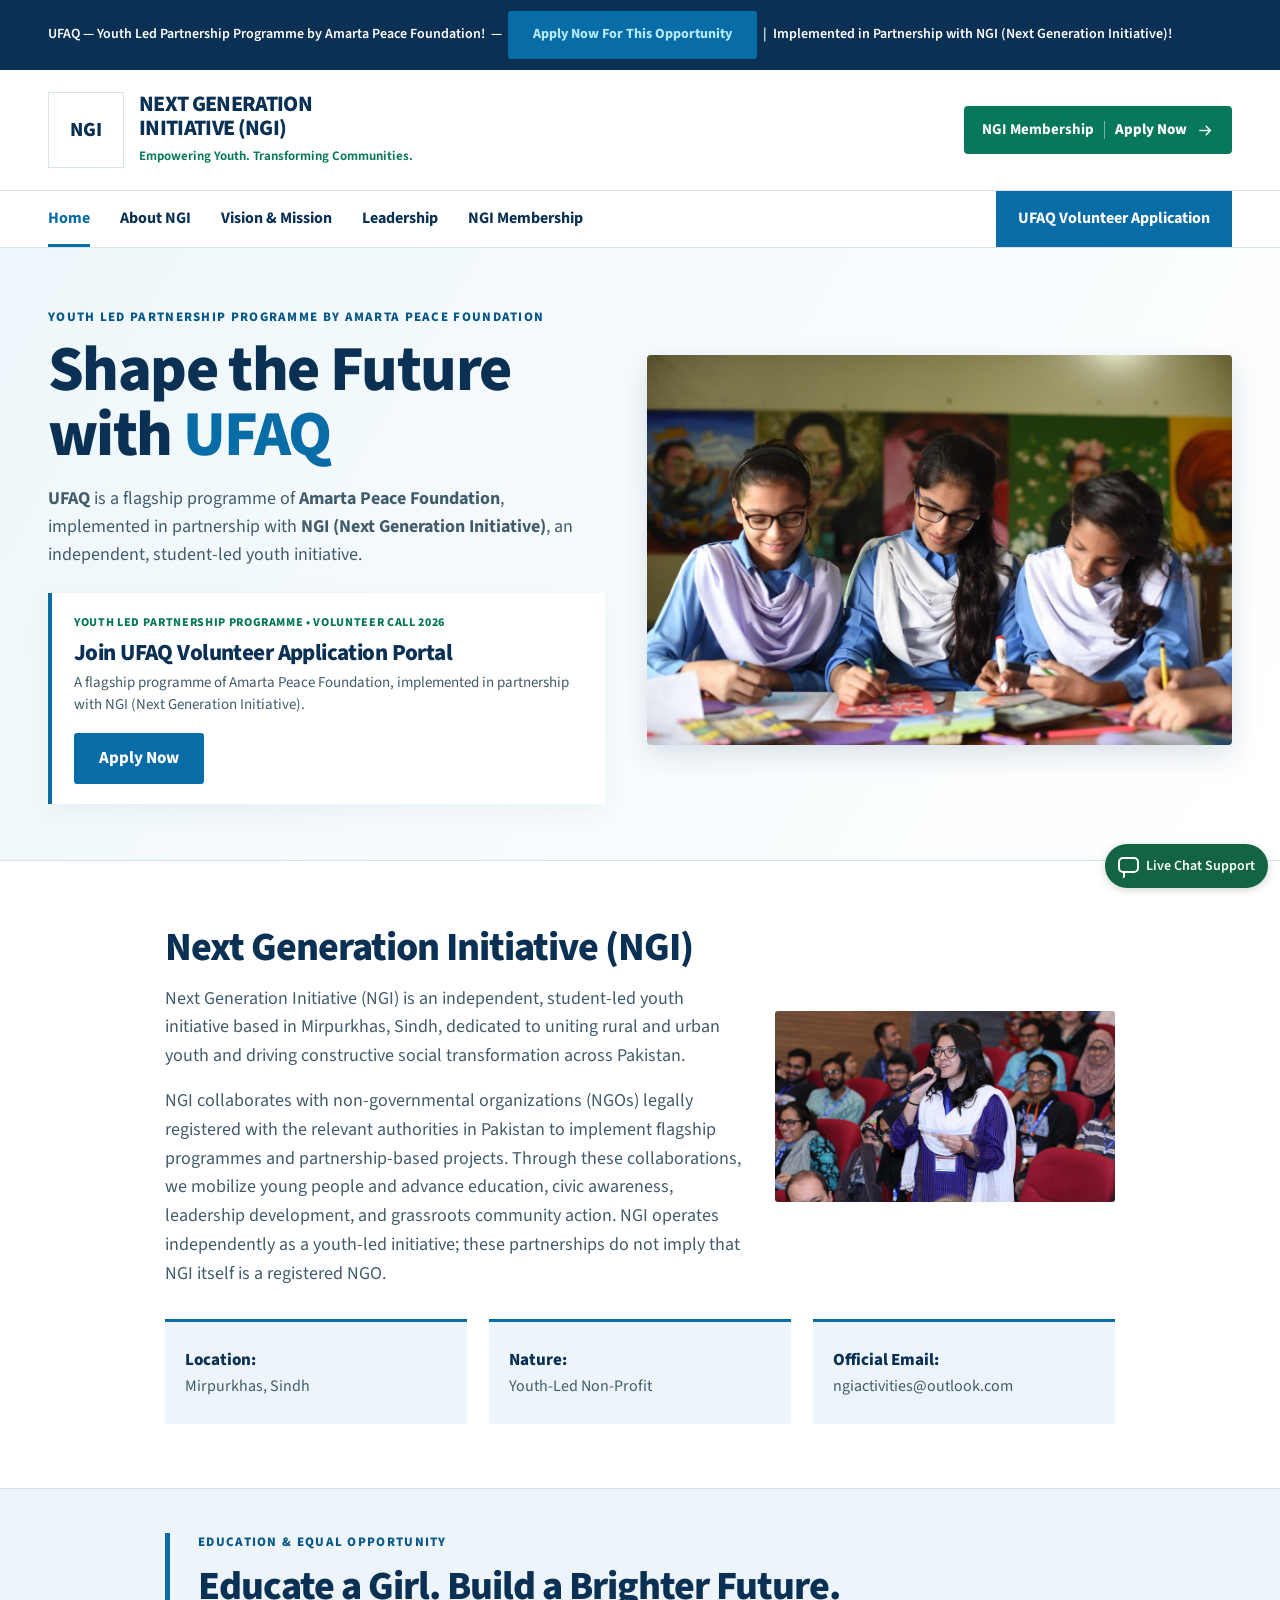
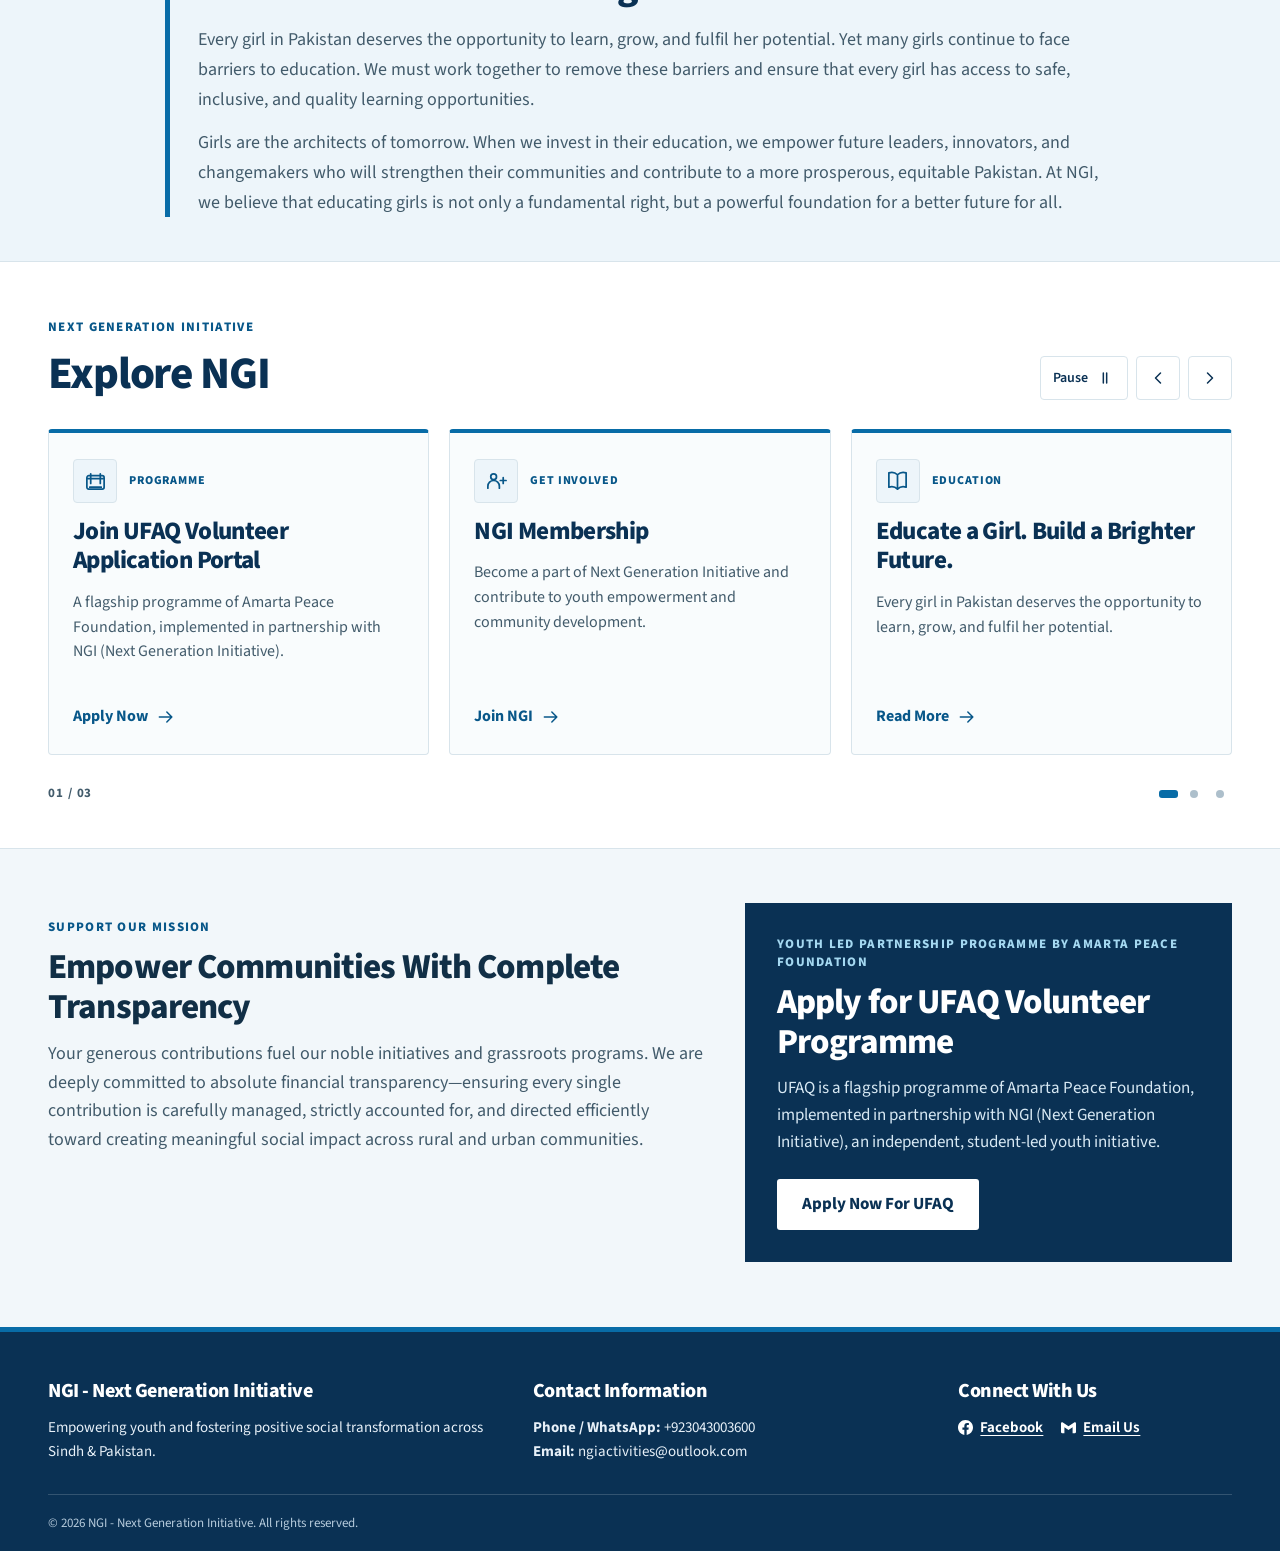
<file: index.html>
<!doctype html>
<html lang="en"><head><meta charset="UTF-8"><meta name="viewport" content="width=device-width,initial-scale=1">
<title>Home | NGI</title>
<meta name="theme-color" content="#0a3154">
<meta name="description" content="Next Generation Initiative — Empowering Youth. Transforming Communities.">
<link rel="preconnect" href="https://fonts.googleapis.com"><link rel="preconnect" href="https://fonts.gstatic.com" crossorigin>
<link href="https://fonts.googleapis.com/css2?family=Source+Sans+3:wght@400;500;600;650;700;800&display=swap" rel="stylesheet">
<link rel="stylesheet" href="./styles.css?v=ngi-whatsapp-help-5"></head>
<body class="home-page"><a class="skip-link" href="#main">Skip to content</a>
<div class="announcement">
<div class="announcement-inner">
<span> UFAQ — Youth Led Partnership Programme by Amarta Peace Foundation!</span>  —  <a href="apply-for-ufaq-project-voluntarily/" class="ufaq-apply-btn">Apply Now For This Opportunity</a>  |  Implemented in Partnership with NGI (Next Generation Initiative)!
</div>
</div>

<header class="site-header"><div class="brand-block">
<div class="w brand-container">
<div class="brand-row">
<div class="brand-logo">
<img src="https://lh3.googleusercontent.com/d/1S5-QYFSCaPwLxHTXR51VhfiXbAkokHvd" alt="NGI Logo" onerror="this.style.display='none';this.parentNode.innerHTML='NGI'">
</div>
<div class="brand-text">
<div class="brand-title">NEXT GENERATION<br>INITIATIVE (NGI)</div>
<div class="brand-tagline">Empowering Youth. Transforming Communities.</div>
</div>
</div>
<a class="ngi-membership-cta" href="./membership/#membership-title" aria-label="Apply now for NGI Membership">NGI Membership <span>Apply Now</span><svg viewBox="0 0 24 24" aria-hidden="true"><path d="M4 12h15m-6-6 6 6-6 6"/></svg></a>
</div>
</div>


<nav aria-label="Main navigation" class="main-nav"><div class="nav-inner"><button class="menu-toggle" type="button" aria-expanded="false" aria-controls="nav-links"><span aria-hidden="true">☰</span> Menu</button><div id="nav-links" class="nav-links"><a href="./" aria-current="page">Home</a><a href="./about/">About NGI</a><a href="./vision-mission/">Vision &amp; Mission</a><a href="./leadership/">Leadership</a><a href="./membership/">NGI Membership</a><a href="./apply-for-ufaq-project-voluntarily/">UFAQ Volunteer Application</a></div></div></nav>
</header>
<main id="main"><div class="ufaq-landing campaign">
<div class="w campaign-grid">
<span class="eyebrow"> Youth Led Partnership Programme by Amarta Peace Foundation </span>
<h1 class="campaign-title">Shape the Future with <span>UFAQ</span></h1>
<p class="campaign-description"><strong>UFAQ</strong> is a flagship programme of <strong>Amarta Peace Foundation</strong>, implemented in partnership with <strong>NGI (Next Generation Initiative)</strong>, an independent, student-led youth initiative.</p>

<!-- ANIMATED UFAQ ADVERTISEMENT HIGHLIGHT BOX -->
<div class="animated-ad programme-call">
<div class="programme-copy">
<div class="programme-kicker">Youth Led Partnership Programme • Volunteer Call 2026</div>
<h3>Join UFAQ Volunteer Application Portal</h3>
<p>A flagship programme of Amarta Peace Foundation, implemented in partnership with NGI (Next Generation Initiative).</p>
</div>
<div class="programme-action">
<a href="apply-for-ufaq-project-voluntarily/" id="ufaqJumpApplyBtn" class="ufaq-apply-btn">Apply Now</a>
</div>
</div>

<div class="campaign-photo">
<img src="assets/zindagitrust_cover.jpg" alt="School students working together on classroom art activities" width="1280" height="853" fetchpriority="high" decoding="async">
</div>
</div>
</div>

<div class="organisation">
<div class="w">
<div class="organisation-inner">
<div class="youth-feature"><div><h3>Next Generation Initiative (NGI)</h3>
<p>Next Generation Initiative (NGI) is an independent, student-led youth initiative based in Mirpurkhas, Sindh, dedicated to uniting rural and urban youth and driving constructive social transformation across Pakistan.</p>
<p>NGI collaborates with non-governmental organizations (NGOs) legally registered with the relevant authorities in Pakistan to implement flagship programmes and partnership-based projects. Through these collaborations, we mobilize young people and advance education, civic awareness, leadership development, and grassroots community action. NGI operates independently as a youth-led initiative; these partnerships do not imply that NGI itself is a registered NGO.</p></div><img class="youth-feature-photo youth-feature-landscape" src="assets/jyk-iba-pakistan.jpg" alt="Young woman speaking into a microphone at a youth event" width="720" height="405" loading="lazy" decoding="async"></div>
<div class="organisation-facts">
<div class="fact">
<strong>Location:</strong>
<div>Mirpurkhas, Sindh</div>
</div>
<div class="fact">
<strong>Nature:</strong>
<div>Youth-Led Non-Profit</div>
</div>
<div class="fact">
<strong>Official Email:</strong>
<div>ngiactivities@outlook.com</div>
</div>
</div>
</div>
</div>
</div>

<section class="girls-education" aria-labelledby="girls-education-title">
<div class="w girls-education-inner">
<span class="eyebrow">Education &amp; Equal Opportunity</span>
<h2 id="girls-education-title">Educate a Girl. Build a Brighter Future.</h2>
<p>Every girl in Pakistan deserves the opportunity to learn, grow, and fulfil her potential. Yet many girls continue to face barriers to education. We must work together to remove these barriers and ensure that every girl has access to safe, inclusive, and quality learning opportunities.</p>
<p>Girls are the architects of tomorrow. When we invest in their education, we empower future leaders, innovators, and changemakers who will strengthen their communities and contribute to a more prosperous, equitable Pakistan. At NGI, we believe that educating girls is not only a fundamental right, but a powerful foundation for a better future for all.</p>
</div>
</section>

<section class="ngi-explore" id="ngi-explore" aria-labelledby="ngi-explore-heading" aria-roledescription="carousel">
  <div class="w">
    <div class="ngi-explore-header">
      <div><span class="eyebrow">Next Generation Initiative</span><h2 id="ngi-explore-heading">Explore NGI</h2></div>
      <div class="ngi-explore-controls" hidden>
        <button type="button" class="ngi-scroll-toggle" aria-label="Pause automatic scrolling">Pause <svg aria-hidden="true" viewBox="0 0 24 24"><path d="M10 6v12M14 6v12"/></svg></button>
        <button type="button" class="ngi-scroll-prev" aria-label="Previous card"><svg aria-hidden="true" viewBox="0 0 24 24"><path d="m15 6-6 6 6 6"/></svg></button>
        <button type="button" class="ngi-scroll-next" aria-label="Next card"><svg aria-hidden="true" viewBox="0 0 24 24"><path d="m9 6 6 6-6 6"/></svg></button>
      </div>
    </div>
    <div class="ngi-explore-track" role="group" aria-label="NGI programmes and information" tabindex="0">
      <article class="ngi-explore-card">
        <div class="ngi-explore-card-top"><span class="ngi-card-icon" aria-hidden="true"><svg viewBox="0 0 24 24"><path d="M4 10h16M7 5v10m10-10v10M6 19h12"/><rect x="3" y="7" width="18" height="14" rx="2"/></svg></span><span class="ngi-card-label">Programme</span></div>
        <h3>Join UFAQ Volunteer Application Portal</h3><p>A flagship programme of Amarta Peace Foundation, implemented in partnership with NGI (Next Generation Initiative).</p>
        <a class="ngi-card-link" href="apply-for-ufaq-project-voluntarily/">Apply Now <svg aria-hidden="true" viewBox="0 0 24 24"><path d="M4 12h15m-6-6 6 6-6 6"/></svg></a>
      </article>
      <article class="ngi-explore-card">
        <div class="ngi-explore-card-top"><span class="ngi-card-icon" aria-hidden="true"><svg viewBox="0 0 24 24"><circle cx="9" cy="8" r="3"/><path d="M3 20v-2a6 6 0 0 1 12 0v2M19 9v6m-3-3h6"/></svg></span><span class="ngi-card-label">Get involved</span></div>
        <h3>NGI Membership</h3><p>Become a part of Next Generation Initiative and contribute to youth empowerment and community development.</p>
        <a class="ngi-card-link" href="membership/">Join NGI <svg aria-hidden="true" viewBox="0 0 24 24"><path d="M4 12h15m-6-6 6 6-6 6"/></svg></a>
      </article>
      <article class="ngi-explore-card">
        <div class="ngi-explore-card-top"><span class="ngi-card-icon" aria-hidden="true"><svg viewBox="0 0 24 24"><path d="M12 6c-3-3-6-3-9-2v15c3-1 6-1 9 2 3-3 6-3 9-2V4c-3-1-6-1-9 2Zm0 0v15"/></svg></span><span class="ngi-card-label">Education</span></div>
        <h3>Educate a Girl. Build a Brighter Future.</h3><p>Every girl in Pakistan deserves the opportunity to learn, grow, and fulfil her potential.</p>
        <a class="ngi-card-link" href="#girls-education-title">Read More <svg aria-hidden="true" viewBox="0 0 24 24"><path d="M4 12h15m-6-6 6 6-6 6"/></svg></a>
      </article>
      <article class="ngi-explore-card">
        <div class="ngi-explore-card-top"><span class="ngi-card-icon" aria-hidden="true"><svg viewBox="0 0 24 24"><circle cx="12" cy="12" r="9"/><circle cx="12" cy="12" r="5"/><circle cx="12" cy="12" r="1"/></svg></span><span class="ngi-card-label">Guiding Principles</span></div>
        <h3>Our Mission</h3><p>To empower youth through education, awareness, leadership development, critical thinking, community engagement, and collaborative action.</p>
        <a class="ngi-card-link" href="vision-mission/">Vision &amp; Mission <svg aria-hidden="true" viewBox="0 0 24 24"><path d="M4 12h15m-6-6 6 6-6 6"/></svg></a>
      </article>
      <article class="ngi-explore-card">
        <div class="ngi-explore-card-top"><span class="ngi-card-icon" aria-hidden="true"><svg viewBox="0 0 24 24"><path d="m3 10 5-5 4 3 4-3 5 5-7 7a3 3 0 0 1-4 0l-7-7Zm6 0 3 3 3-3"/></svg></span><span class="ngi-card-label">About NGI</span></div>
        <h3>How We Work</h3><p>NGI works in collaboration with non-governmental organizations (NGOs) legally registered with the relevant authorities in Pakistan to implement flagship programmes and partnership-based projects.</p>
        <a class="ngi-card-link" href="about/">About NGI <svg aria-hidden="true" viewBox="0 0 24 24"><path d="M4 12h15m-6-6 6 6-6 6"/></svg></a>
      </article>
    </div>
    <div class="ngi-explore-footer" hidden><span class="ngi-scroll-count" aria-hidden="true">01 / 03</span><div class="ngi-scroll-indicators" role="group" aria-label="Choose card position"></div></div>
  </div>
</section>

<div class="support-section">
<div class="support-grid">

<!-- SUPPORT OUR CAUSE & TRANSPARENCY SECTION -->
<div class="support-copy">
<div class="support-inner">
<span class="eyebrow"> Support Our Mission</span>
<h3>Empower Communities With Complete Transparency</h3>
<p>Your generous contributions fuel our noble initiatives and grassroots programs. We are deeply committed to absolute financial transparency—ensuring every single contribution is carefully managed, strictly accounted for, and directed efficiently toward creating meaningful social impact across rural and urban communities.</p>
</div>
</div>

<!-- APPLY NOW FOR UFAQ PROJECT SECTION -->
<div id="formCard" class="apply-panel">
<span class="eyebrow"> Youth Led Partnership Programme by Amarta Peace Foundation</span>
<h3>Apply for UFAQ Volunteer Programme</h3>
<p>UFAQ is a flagship programme of Amarta Peace Foundation, implemented in partnership with NGI (Next Generation Initiative), an independent, student-led youth initiative.</p>
<a href="apply-for-ufaq-project-voluntarily/" class="ufaq-apply-btn">Apply Now For UFAQ</a>
</div>

</div>
</div>

</main>
<div class="site-footer">
<div class="footer-inner">
<div class="footer-grid">
<div>
<h3>NGI - Next Generation Initiative</h3>
<p>Empowering youth and fostering positive social transformation across Sindh &amp; Pakistan.</p>
</div>
<div>
<h4>Contact Information</h4>
<p><strong>Phone / WhatsApp:</strong> +923043003600</p>
<p><strong>Email:</strong> ngiactivities@outlook.com</p>
</div>
<div>
<h4>Connect With Us</h4>
<div>
<a href="https://facebook.com" target="_blank" rel="noopener noreferrer" class="footer-link">
<svg style="width:15px;height:15px;fill:currentColor" viewbox="0 0 24 24"><path d="M24 12.073c0-6.627-5.373-12-12-12s-12 5.373-12 12c0 5.99 4.388 10.954 10.125 11.854v-8.385H7.078v-3.47h3.047V9.43c0-3.007 1.792-4.669 4.533-4.669 1.312 0 2.686.235 2.686.235v2.953H15.83c-1.491 0-1.956.925-1.956 1.874v2.25h3.328l-.532 3.47h-2.796v8.385C19.612 23.027 24 18.062 24 12.073z"></path></svg>
Facebook
</a>
<a href="mailto:ngiactivities@outlook.com" class="footer-link">
<svg style="width:15px;height:15px;fill:currentColor" viewbox="0 0 24 24"><path d="M24 5.457v13.909c0 .904-.732 1.636-1.636 1.636h-3.819V11.73l-6.545 4.364-6.545-4.364v9.273H1.636C.732 21.002 0 20.27 0 19.366V5.457c0-1.011.821-1.832 1.832-1.832h.545L12 9.818l9.623-6.193h.545c1.011 0 1.832.821 1.832 1.832z"></path></svg>
Email Us
</a>
</div>
</div>
</div>
<div class="copyright">
© 2026 NGI - Next Generation Initiative. All rights reserved.
</div>
</div>
</div>

<script>
(function(){const b=document.querySelector('.menu-toggle');const n=document.getElementById('nav-links');b.addEventListener('click',()=>{const open=b.getAttribute('aria-expanded')==='true';b.setAttribute('aria-expanded',String(!open));n.classList.toggle('open',!open)});n.addEventListener('click',e=>{if(e.target.closest('a')){b.setAttribute('aria-expanded','false');n.classList.remove('open')}})})();
</script>
<script src="./updates-carousel.js" defer></script><a class="ngi-whatsapp-help" href="https://wa.me/923043003600" target="_blank" rel="noopener noreferrer" aria-label="Live Chat Support on WhatsApp" title="Live Chat Support">
  <span aria-hidden="true"></span>
  Live Chat Support
</a>
</body></html>
</file>
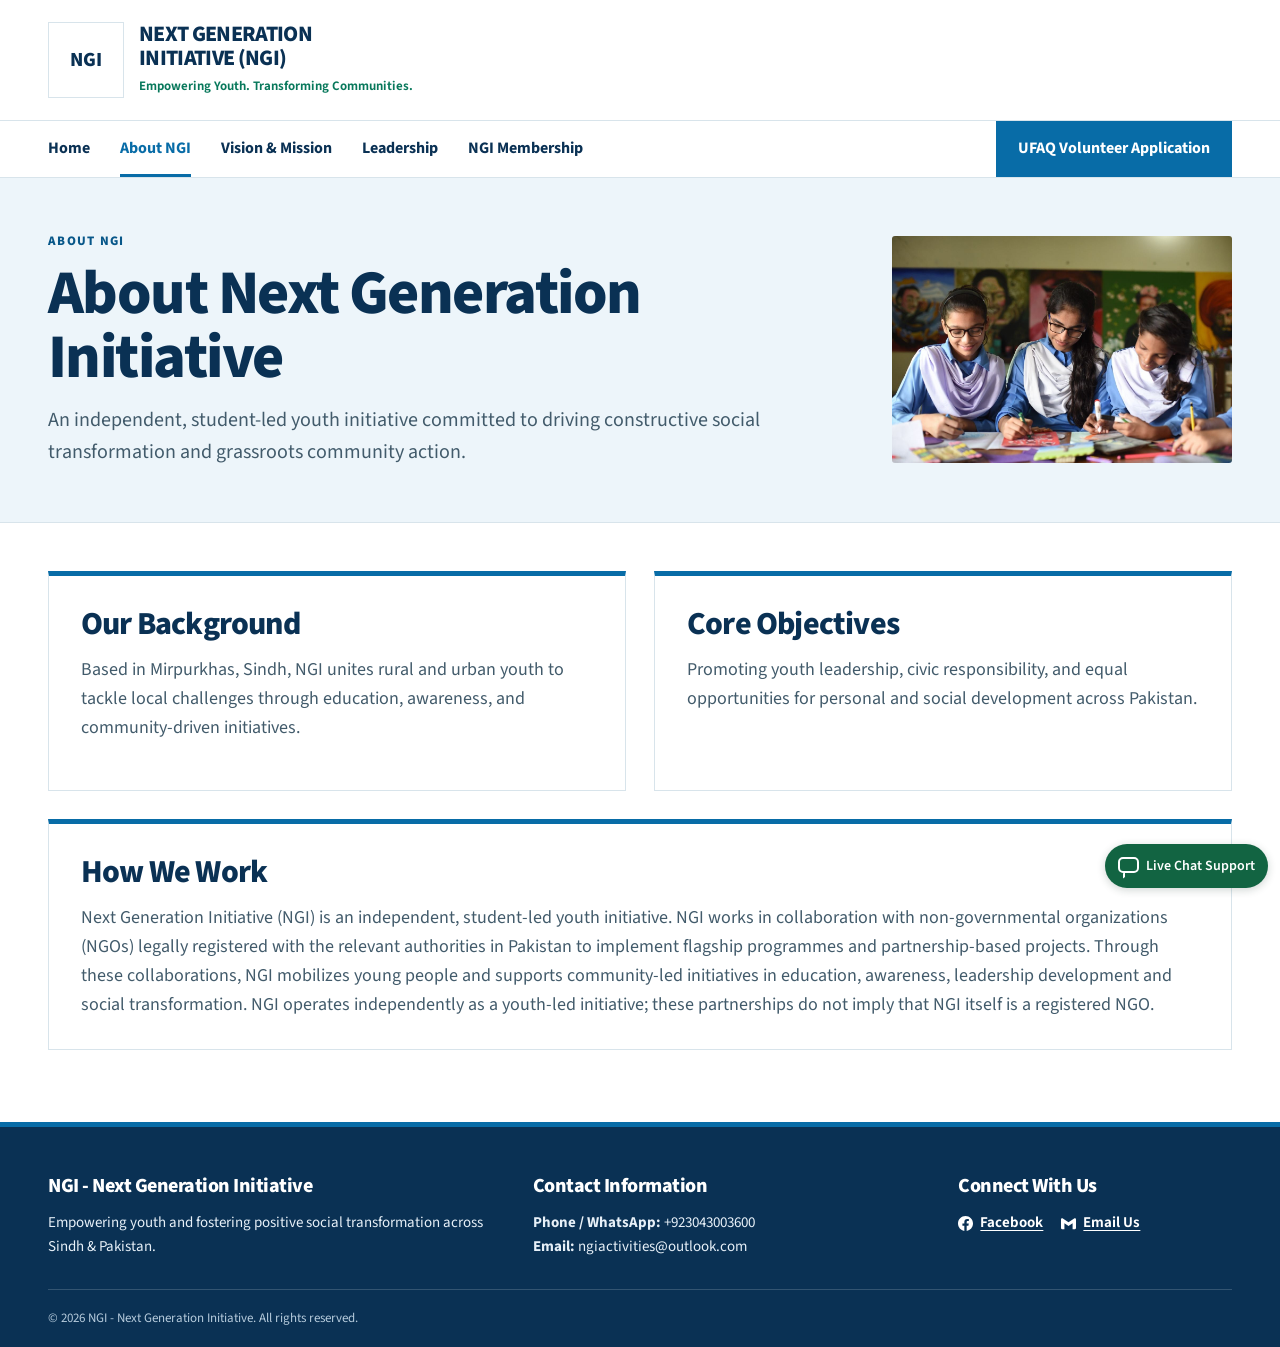
<file: about/index.html>
<!doctype html>
<html lang="en"><head><meta charset="UTF-8"><meta name="viewport" content="width=device-width,initial-scale=1">
<title>About NGI | NGI</title>
<meta name="theme-color" content="#0a3154">
<meta name="description" content="Next Generation Initiative — Empowering Youth. Transforming Communities.">
<link rel="preconnect" href="https://fonts.googleapis.com"><link rel="preconnect" href="https://fonts.gstatic.com" crossorigin>
<link href="https://fonts.googleapis.com/css2?family=Source+Sans+3:wght@400;500;600;650;700;800&display=swap" rel="stylesheet">
<link rel="stylesheet" href="../styles.css?v=ngi-whatsapp-help-5"></head>
<body class=""><a class="skip-link" href="#main">Skip to content</a>

<header class="site-header"><div class="brand-block">
<div class="w brand-container">
<div class="brand-row">
<div class="brand-logo">
<img src="https://lh3.googleusercontent.com/d/1S5-QYFSCaPwLxHTXR51VhfiXbAkokHvd" alt="NGI Logo" onerror="this.style.display='none';this.parentNode.innerHTML='NGI'">
</div>
<div class="brand-text">
<div class="brand-title">NEXT GENERATION<br>INITIATIVE (NGI)</div>
<div class="brand-tagline">Empowering Youth. Transforming Communities.</div>
</div>
</div>
</div>
</div>


<nav aria-label="Main navigation" class="main-nav"><div class="nav-inner"><button class="menu-toggle" type="button" aria-expanded="false" aria-controls="nav-links"><span aria-hidden="true">☰</span> Menu</button><div id="nav-links" class="nav-links"><a href="../">Home</a><a href="../about/" aria-current="page">About NGI</a><a href="../vision-mission/">Vision &amp; Mission</a><a href="../leadership/">Leadership</a><a href="../membership/">NGI Membership</a><a href="../apply-for-ufaq-project-voluntarily/">UFAQ Volunteer Application</a></div></div></nav>
</header>
<main id="main"><div class="page-hero"><div class="page-wrap youth-feature"><div><span class="eyebrow">About NGI</span><h1>About Next Generation Initiative</h1><p>An independent, student-led youth initiative committed to driving constructive social transformation and grassroots community action.</p></div><img class="youth-feature-photo" src="../assets/zindagitrust_cover.jpg" alt="School students working together on classroom art activities" width="1280" height="853" style="height:auto;max-height:none;aspect-ratio:1280/853;object-fit:contain;object-position:center" fetchpriority="high" decoding="async"></div></div><div class="page-wrap content-section"><div class="info-grid"><article class="info-card"><h2>Our Background</h2><p>Based in Mirpurkhas, Sindh, NGI unites rural and urban youth to tackle local challenges through education, awareness, and community-driven initiatives.</p></article><article class="info-card"><h2>Core Objectives</h2><p>Promoting youth leadership, civic responsibility, and equal opportunities for personal and social development across Pakistan.</p></article><article class="info-card" style="grid-column:1/-1"><h2>How We Work</h2><p>Next Generation Initiative (NGI) is an independent, student-led youth initiative. NGI works in collaboration with non-governmental organizations (NGOs) legally registered with the relevant authorities in Pakistan to implement flagship programmes and partnership-based projects. Through these collaborations, NGI mobilizes young people and supports community-led initiatives in education, awareness, leadership development and social transformation. NGI operates independently as a youth-led initiative; these partnerships do not imply that NGI itself is a registered NGO.</p></article></div></div></main>
<div class="site-footer">
<div class="footer-inner">
<div class="footer-grid">
<div>
<h3>NGI - Next Generation Initiative</h3>
<p>Empowering youth and fostering positive social transformation across Sindh &amp; Pakistan.</p>
</div>
<div>
<h4>Contact Information</h4>
<p><strong>Phone / WhatsApp:</strong> +923043003600</p>
<p><strong>Email:</strong> ngiactivities@outlook.com</p>
</div>
<div>
<h4>Connect With Us</h4>
<div>
<a href="https://facebook.com" target="_blank" rel="noopener noreferrer" class="footer-link">
<svg style="width:15px;height:15px;fill:currentColor" viewbox="0 0 24 24"><path d="M24 12.073c0-6.627-5.373-12-12-12s-12 5.373-12 12c0 5.99 4.388 10.954 10.125 11.854v-8.385H7.078v-3.47h3.047V9.43c0-3.007 1.792-4.669 4.533-4.669 1.312 0 2.686.235 2.686.235v2.953H15.83c-1.491 0-1.956.925-1.956 1.874v2.25h3.328l-.532 3.47h-2.796v8.385C19.612 23.027 24 18.062 24 12.073z"></path></svg>
Facebook
</a>
<a href="mailto:ngiactivities@outlook.com" class="footer-link">
<svg style="width:15px;height:15px;fill:currentColor" viewbox="0 0 24 24"><path d="M24 5.457v13.909c0 .904-.732 1.636-1.636 1.636h-3.819V11.73l-6.545 4.364-6.545-4.364v9.273H1.636C.732 21.002 0 20.27 0 19.366V5.457c0-1.011.821-1.832 1.832-1.832h.545L12 9.818l9.623-6.193h.545c1.011 0 1.832.821 1.832 1.832z"></path></svg>
Email Us
</a>
</div>
</div>
</div>
<div class="copyright">
© 2026 NGI - Next Generation Initiative. All rights reserved.
</div>
</div>
</div>

<script>
(function(){const b=document.querySelector('.menu-toggle');const n=document.getElementById('nav-links');b.addEventListener('click',()=>{const open=b.getAttribute('aria-expanded')==='true';b.setAttribute('aria-expanded',String(!open));n.classList.toggle('open',!open)});n.addEventListener('click',e=>{if(e.target.closest('a')){b.setAttribute('aria-expanded','false');n.classList.remove('open')}})})();
</script><a class="ngi-whatsapp-help" href="https://wa.me/923043003600" target="_blank" rel="noopener noreferrer" aria-label="Live Chat Support on WhatsApp" title="Live Chat Support">
  <span aria-hidden="true"></span>
  Live Chat Support
</a>
</body></html>
</file>
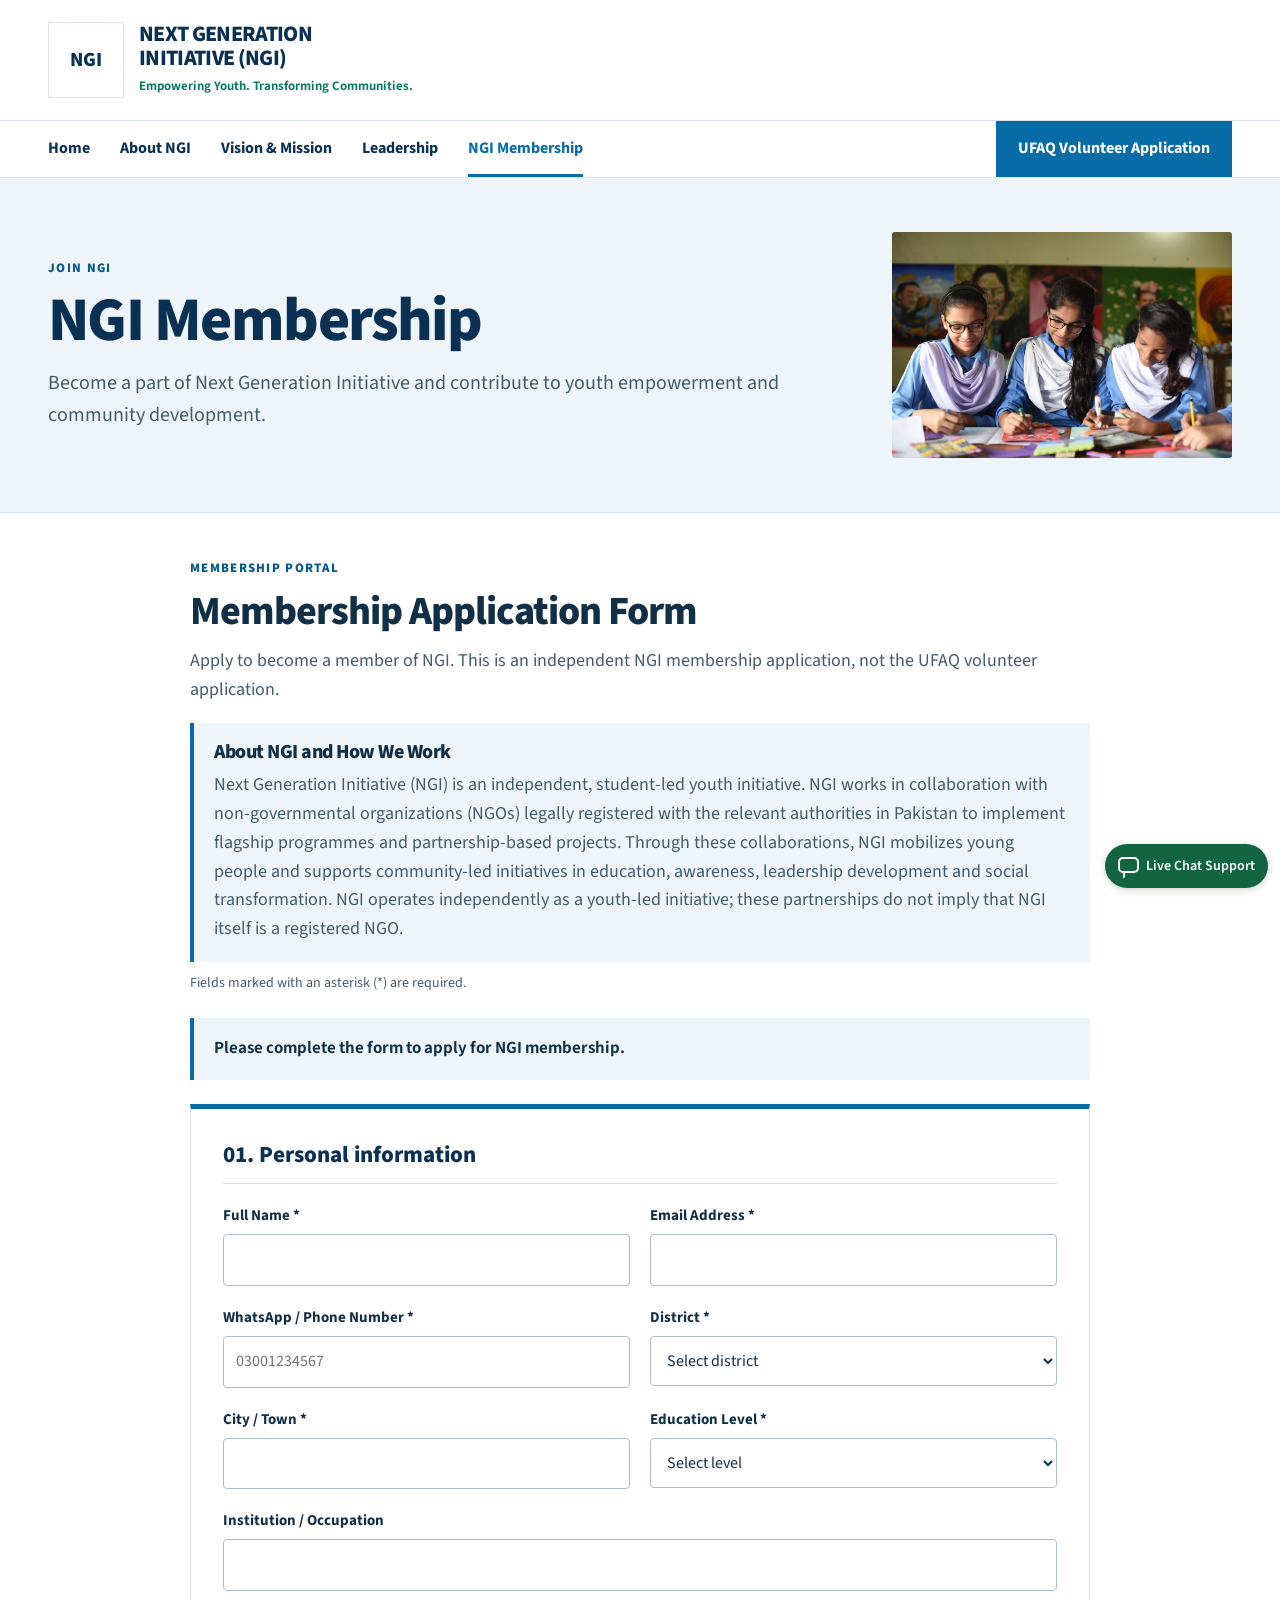
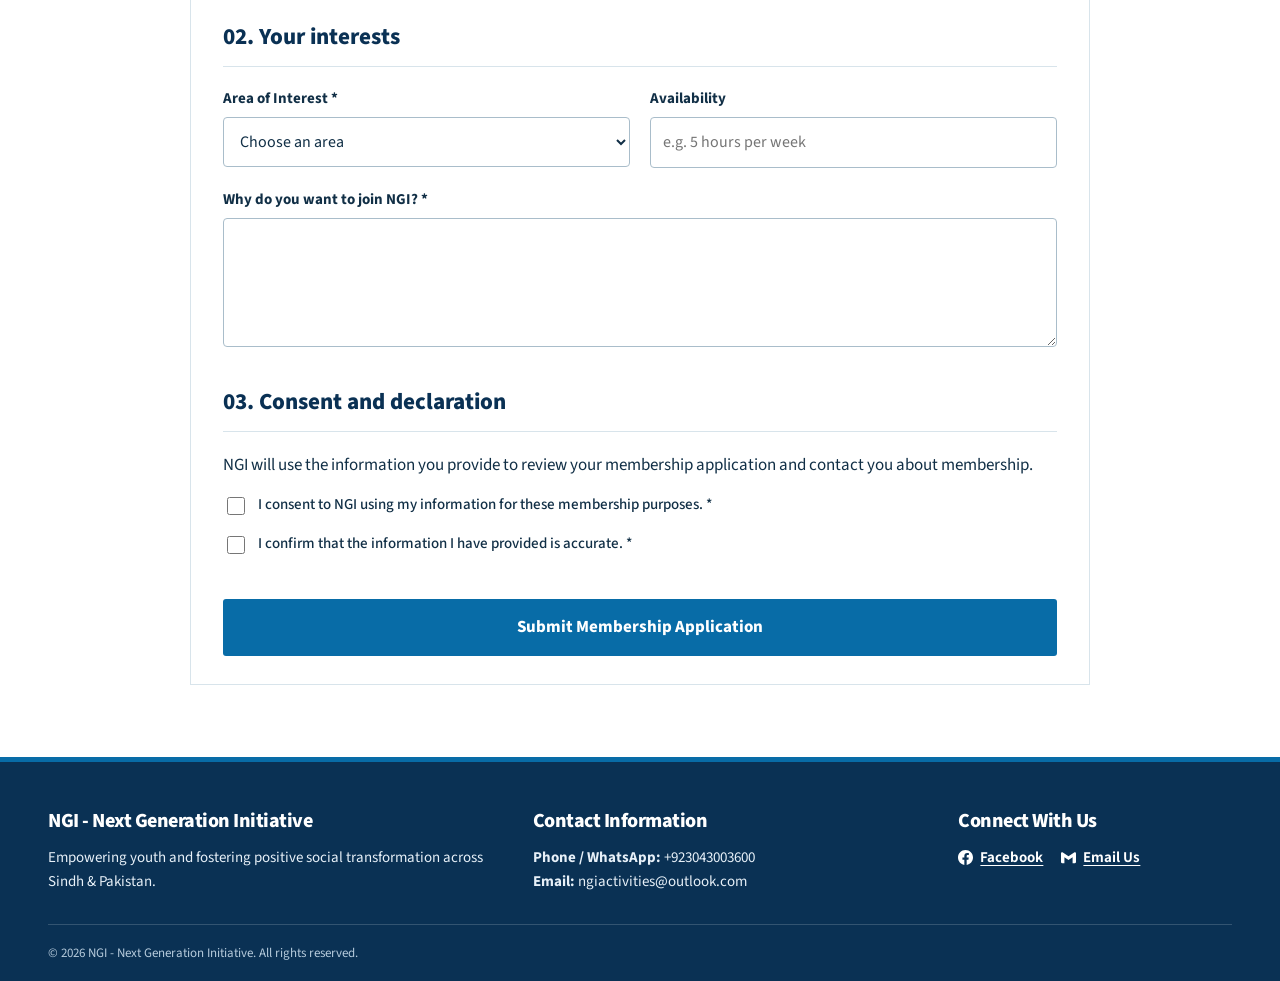
<file: membership/index.html>
<!doctype html>
<html lang="en"><head><meta charset="UTF-8"><meta name="viewport" content="width=device-width,initial-scale=1">
<title>NGI Membership | NGI</title>
<meta http-equiv="Content-Security-Policy" content="form-action 'none'; object-src 'none'; base-uri 'none'">
<meta name="referrer" content="strict-origin-when-cross-origin">
<meta name="theme-color" content="#0a3154">
<meta name="description" content="Next Generation Initiative — Empowering Youth. Transforming Communities.">
<link rel="preconnect" href="https://fonts.googleapis.com"><link rel="preconnect" href="https://fonts.gstatic.com" crossorigin>
<link href="https://fonts.googleapis.com/css2?family=Source+Sans+3:wght@400;500;600;650;700;800&display=swap" rel="stylesheet">
<link rel="stylesheet" href="../styles.css?v=ngi-whatsapp-help-5"><link rel="stylesheet" href="membership.css?v=membership-success-1"></head>
<body class=""><a class="skip-link" href="#main">Skip to content</a>

<header class="site-header"><div class="brand-block">
<div class="w brand-container">
<div class="brand-row">
<div class="brand-logo">
<img src="https://lh3.googleusercontent.com/d/1S5-QYFSCaPwLxHTXR51VhfiXbAkokHvd" alt="NGI Logo" onerror="this.style.display='none';this.parentNode.innerHTML='NGI'">
</div>
<div class="brand-text">
<div class="brand-title">NEXT GENERATION<br>INITIATIVE (NGI)</div>
<div class="brand-tagline">Empowering Youth. Transforming Communities.</div>
</div>
</div>
</div>
</div>


<nav aria-label="Main navigation" class="main-nav"><div class="nav-inner"><button class="menu-toggle" type="button" aria-expanded="false" aria-controls="nav-links"><span aria-hidden="true">☰</span> Menu</button><div id="nav-links" class="nav-links"><a href="../">Home</a><a href="../about/">About NGI</a><a href="../vision-mission/">Vision &amp; Mission</a><a href="../leadership/">Leadership</a><a href="../membership/" aria-current="page">NGI Membership</a><a href="../apply-for-ufaq-project-voluntarily/">UFAQ Volunteer Application</a></div></div></nav>
</header>
<main id="main"><div class="page-hero"><div class="page-wrap youth-feature"><div>
  <span class="eyebrow">Join NGI</span>
  <h1>NGI Membership</h1>
  <p>Become a part of Next Generation Initiative and contribute to youth empowerment and community development.</p></div><img class="youth-feature-photo" src="../assets/zindagitrust_cover.jpg" alt="School students working together on classroom art activities" width="1280" height="853" style="height:auto;max-height:none;aspect-ratio:1280/853;object-fit:contain;object-position:center" fetchpriority="high" decoding="async">
</div></div>
<section class="membership-section page-wrap" aria-labelledby="membership-title">
  <div class="membership-intro">
    <span class="eyebrow">Membership Portal</span>
    <h2 id="membership-title">Membership Application Form</h2>
    <p>Apply to become a member of NGI. This is an independent NGI membership application, not the UFAQ volunteer application.</p>
    <div style="margin-top:18px;border-left:4px solid var(--blue);background:var(--tint);padding:18px 20px"><h3 style="margin-bottom:8px">About NGI and How We Work</h3><p>Next Generation Initiative (NGI) is an independent, student-led youth initiative. NGI works in collaboration with non-governmental organizations (NGOs) legally registered with the relevant authorities in Pakistan to implement flagship programmes and partnership-based projects. Through these collaborations, NGI mobilizes young people and supports community-led initiatives in education, awareness, leadership development and social transformation. NGI operates independently as a youth-led initiative; these partnerships do not imply that NGI itself is a registered NGO.</p></div>
    <p class="membership-required">Fields marked with an asterisk (*) are required.</p>
  </div>
  <div id="membership-status" class="membership-status" role="status" aria-live="polite">Membership registration is not yet connected. You can review the form, but submissions are not available.</div>
  <form id="membership-form" method="post">
    <fieldset><legend>01. Personal information</legend>
      <div class="membership-grid">
        <div><label for="full-name">Full Name *</label><input id="full-name" name="fullName" autocomplete="name" maxlength="100" required></div>
        <div><label for="email">Email Address *</label><input id="email" name="email" type="email" autocomplete="email" maxlength="150" required></div>
        <div><label for="phone">WhatsApp / Phone Number *</label><input id="phone" name="phone" type="tel" autocomplete="tel" maxlength="20" placeholder="03001234567" required></div>
        <div><label for="district">District *</label><select id="district" name="district" required><option value="">Select district</option><option>Badin</option><option>Dadu</option><option>Ghotki</option><option>Hyderabad</option><option>Jacobabad</option><option>Jamshoro</option><option>Kambar Shahdadkot</option><option>Karachi</option><option>Kashmore</option><option>Khairpur</option><option>Larkana</option><option>Matiari</option><option>Mirpurkhas</option><option>Naushahro Feroze</option><option>Sanghar</option><option>Shaheed Benazirabad</option><option>Shikarpur</option><option>Sujawal</option><option>Sukkur</option><option>Tando Allahyar</option><option>Tando Muhammad Khan</option><option>Tharparkar</option><option>Thatta</option><option>Umerkot</option><option>Other</option></select></div>
        <div><label for="city">City / Town *</label><input id="city" name="city" autocomplete="address-level2" maxlength="80" required></div>
        <div><label for="education">Education Level *</label><select id="education" name="education" required><option value="">Select level</option><option>Matric</option><option>Intermediate</option><option>Undergraduate / Bachelor's</option><option>Graduate / Master's</option><option>Other</option></select></div>
      </div>
      <div class="membership-row"><label for="institution">Institution / Occupation</label><input id="institution" name="institution" maxlength="150"></div>
    </fieldset>
    <fieldset><legend>02. Your interests</legend>
      <div class="membership-grid">
        <div><label for="interest">Area of Interest *</label><select id="interest" name="interest" required><option value="">Choose an area</option><option>Education</option><option>Youth Leadership</option><option>Community Development</option><option>Social Awareness</option><option>Media and Communications</option><option>Research and Documentation</option><option>Event Management</option><option>General Membership</option></select></div>
        <div><label for="availability">Availability</label><input id="availability" name="availability" maxlength="60" placeholder="e.g. 5 hours per week"></div>
      </div>
      <div class="membership-row"><label for="reason">Why do you want to join NGI? *</label><textarea id="reason" name="reason" rows="4" maxlength="1200" required></textarea></div>
    </fieldset>
    <fieldset><legend>03. Consent and declaration</legend>
      <p>NGI will use the information you provide to review your membership application and contact you about membership.</p>
      <label class="membership-check"><input type="checkbox" name="consent" required> <span>I consent to NGI using my information for these membership purposes. *</span></label>
      <label class="membership-check"><input type="checkbox" name="accuracy" required> <span>I confirm that the information I have provided is accurate. *</span></label>
    </fieldset>
    <div class="membership-hp" aria-hidden="true"><label for="website">Website</label><input id="website" name="website" tabindex="-1" autocomplete="off"></div>
    <button id="membership-submit" type="submit" disabled>Submit Membership Application</button>
  </form>
  <dialog id="membership-success-dialog" class="membership-success-dialog" aria-labelledby="membership-success-title" aria-describedby="membership-success-description">
    <div class="membership-success-icon" aria-hidden="true"><svg viewBox="0 0 24 24" fill="none" stroke="currentColor" stroke-width="2.5" stroke-linecap="round" stroke-linejoin="round"><path d="m5 12 4 4L19 6"/></svg></div>
    <span class="eyebrow">NGI Membership</span>
    <h2 id="membership-success-title">Successfully Received</h2>
    <p id="membership-success-description">Thank you for submitting your membership application. The relevant NGI team will review your application and contact you regarding the next steps.</p>
    <div class="membership-success-reference"><span>Application Reference Number</span><strong id="membership-success-reference"></strong></div>
    <button type="button" id="membership-success-close">Close</button>
  </dialog>
</section>
<script src="config.js?v=membership-connected-1"></script>
<script src="membership.js?v=membership-direct-1"></script>
</main>
<div class="site-footer">
<div class="footer-inner">
<div class="footer-grid">
<div>
<h3>NGI - Next Generation Initiative</h3>
<p>Empowering youth and fostering positive social transformation across Sindh &amp; Pakistan.</p>
</div>
<div>
<h4>Contact Information</h4>
<p><strong>Phone / WhatsApp:</strong> +923043003600</p>
<p><strong>Email:</strong> ngiactivities@outlook.com</p>
</div>
<div>
<h4>Connect With Us</h4>
<div>
<a href="https://facebook.com" target="_blank" rel="noopener noreferrer" class="footer-link">
<svg style="width:15px;height:15px;fill:currentColor" viewbox="0 0 24 24"><path d="M24 12.073c0-6.627-5.373-12-12-12s-12 5.373-12 12c0 5.99 4.388 10.954 10.125 11.854v-8.385H7.078v-3.47h3.047V9.43c0-3.007 1.792-4.669 4.533-4.669 1.312 0 2.686.235 2.686.235v2.953H15.83c-1.491 0-1.956.925-1.956 1.874v2.25h3.328l-.532 3.47h-2.796v8.385C19.612 23.027 24 18.062 24 12.073z"></path></svg>
Facebook
</a>
<a href="mailto:ngiactivities@outlook.com" class="footer-link">
<svg style="width:15px;height:15px;fill:currentColor" viewbox="0 0 24 24"><path d="M24 5.457v13.909c0 .904-.732 1.636-1.636 1.636h-3.819V11.73l-6.545 4.364-6.545-4.364v9.273H1.636C.732 21.002 0 20.27 0 19.366V5.457c0-1.011.821-1.832 1.832-1.832h.545L12 9.818l9.623-6.193h.545c1.011 0 1.832.821 1.832 1.832z"></path></svg>
Email Us
</a>
</div>
</div>
</div>
<div class="copyright">
© 2026 NGI - Next Generation Initiative. All rights reserved.
</div>
</div>
</div>

<script>
(function(){const b=document.querySelector('.menu-toggle');const n=document.getElementById('nav-links');b.addEventListener('click',()=>{const open=b.getAttribute('aria-expanded')==='true';b.setAttribute('aria-expanded',String(!open));n.classList.toggle('open',!open)});n.addEventListener('click',e=>{if(e.target.closest('a')){b.setAttribute('aria-expanded','false');n.classList.remove('open')}})})();
</script><a class="ngi-whatsapp-help" href="https://wa.me/923043003600" target="_blank" rel="noopener noreferrer" aria-label="Live Chat Support on WhatsApp" title="Live Chat Support">
  <span aria-hidden="true"></span>
  Live Chat Support
</a>
</body></html>
</file>
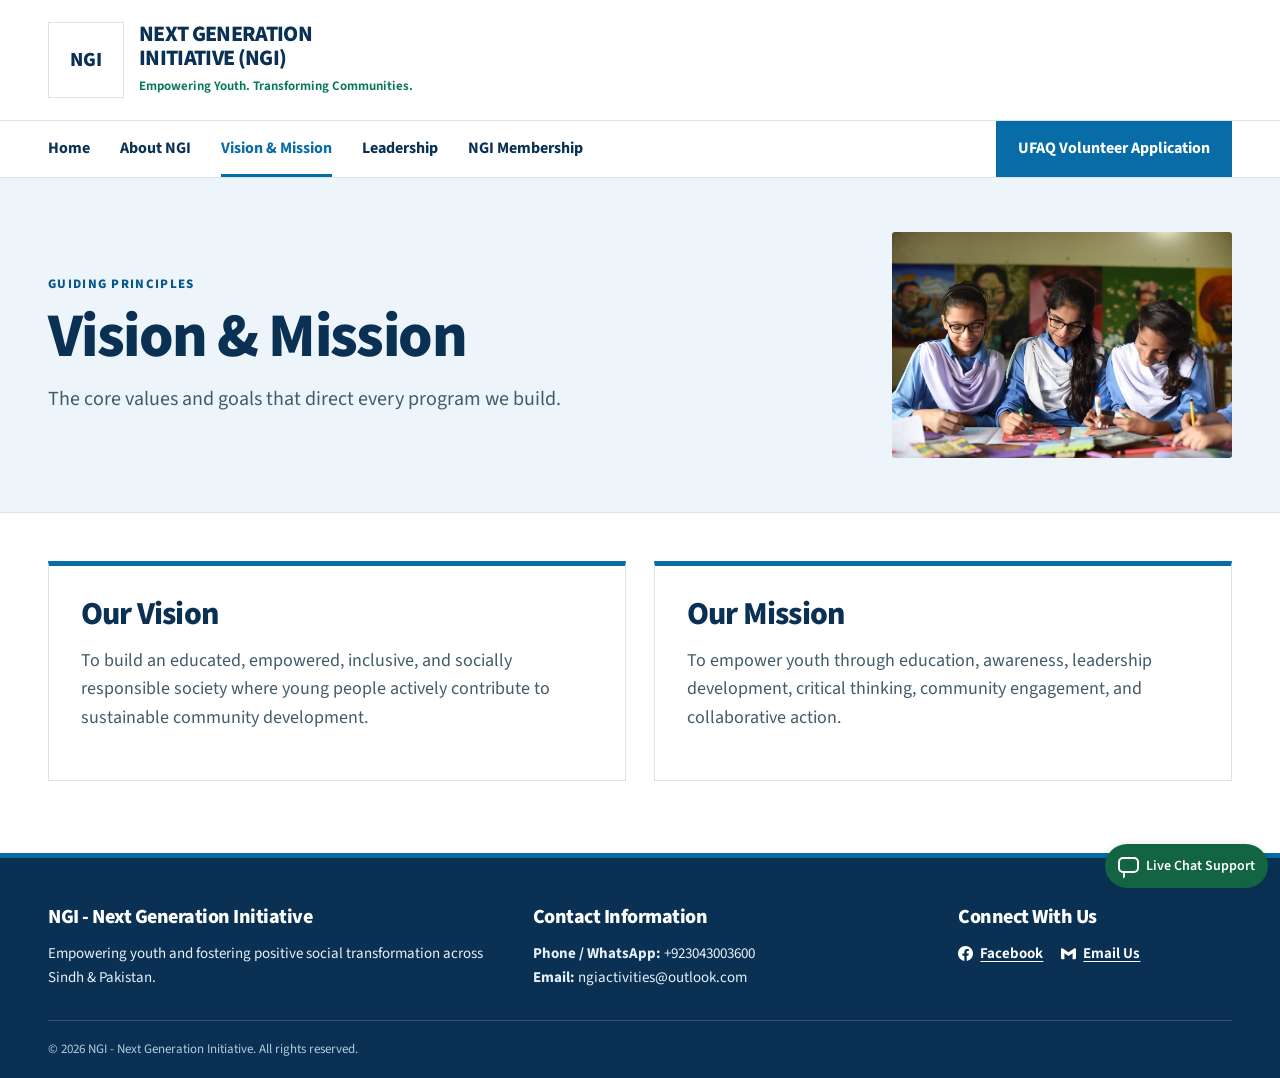
<file: vision-mission/index.html>
<!doctype html>
<html lang="en"><head><meta charset="UTF-8"><meta name="viewport" content="width=device-width,initial-scale=1">
<title>Vision &amp; Mission | NGI</title>
<meta name="theme-color" content="#0a3154">
<meta name="description" content="Next Generation Initiative — Empowering Youth. Transforming Communities.">
<link rel="preconnect" href="https://fonts.googleapis.com"><link rel="preconnect" href="https://fonts.gstatic.com" crossorigin>
<link href="https://fonts.googleapis.com/css2?family=Source+Sans+3:wght@400;500;600;650;700;800&display=swap" rel="stylesheet">
<link rel="stylesheet" href="../styles.css?v=ngi-whatsapp-help-5"></head>
<body class=""><a class="skip-link" href="#main">Skip to content</a>

<header class="site-header"><div class="brand-block">
<div class="w brand-container">
<div class="brand-row">
<div class="brand-logo">
<img src="https://lh3.googleusercontent.com/d/1S5-QYFSCaPwLxHTXR51VhfiXbAkokHvd" alt="NGI Logo" onerror="this.style.display='none';this.parentNode.innerHTML='NGI'">
</div>
<div class="brand-text">
<div class="brand-title">NEXT GENERATION<br>INITIATIVE (NGI)</div>
<div class="brand-tagline">Empowering Youth. Transforming Communities.</div>
</div>
</div>
</div>
</div>


<nav aria-label="Main navigation" class="main-nav"><div class="nav-inner"><button class="menu-toggle" type="button" aria-expanded="false" aria-controls="nav-links"><span aria-hidden="true">☰</span> Menu</button><div id="nav-links" class="nav-links"><a href="../">Home</a><a href="../about/">About NGI</a><a href="../vision-mission/" aria-current="page">Vision &amp; Mission</a><a href="../leadership/">Leadership</a><a href="../membership/">NGI Membership</a><a href="../apply-for-ufaq-project-voluntarily/">UFAQ Volunteer Application</a></div></div></nav>
</header>
<main id="main"><div class="page-hero"><div class="page-wrap youth-feature"><div><span class="eyebrow">Guiding Principles</span><h1>Vision &amp; Mission</h1><p>The core values and goals that direct every program we build.</p></div><img class="youth-feature-photo" src="../assets/zindagitrust_cover.jpg" alt="School students working together on classroom art activities" width="1280" height="853" style="height:auto;max-height:none;aspect-ratio:1280/853;object-fit:contain;object-position:center" fetchpriority="high" decoding="async"></div></div><div class="page-wrap content-section"><div class="info-grid"><article class="info-card"><h2>Our Vision</h2><p>To build an educated, empowered, inclusive, and socially responsible society where young people actively contribute to sustainable community development.</p></article><article class="info-card"><h2>Our Mission</h2><p>To empower youth through education, awareness, leadership development, critical thinking, community engagement, and collaborative action.</p></article></div></div></main>
<div class="site-footer">
<div class="footer-inner">
<div class="footer-grid">
<div>
<h3>NGI - Next Generation Initiative</h3>
<p>Empowering youth and fostering positive social transformation across Sindh &amp; Pakistan.</p>
</div>
<div>
<h4>Contact Information</h4>
<p><strong>Phone / WhatsApp:</strong> +923043003600</p>
<p><strong>Email:</strong> ngiactivities@outlook.com</p>
</div>
<div>
<h4>Connect With Us</h4>
<div>
<a href="https://facebook.com" target="_blank" rel="noopener noreferrer" class="footer-link">
<svg style="width:15px;height:15px;fill:currentColor" viewbox="0 0 24 24"><path d="M24 12.073c0-6.627-5.373-12-12-12s-12 5.373-12 12c0 5.99 4.388 10.954 10.125 11.854v-8.385H7.078v-3.47h3.047V9.43c0-3.007 1.792-4.669 4.533-4.669 1.312 0 2.686.235 2.686.235v2.953H15.83c-1.491 0-1.956.925-1.956 1.874v2.25h3.328l-.532 3.47h-2.796v8.385C19.612 23.027 24 18.062 24 12.073z"></path></svg>
Facebook
</a>
<a href="mailto:ngiactivities@outlook.com" class="footer-link">
<svg style="width:15px;height:15px;fill:currentColor" viewbox="0 0 24 24"><path d="M24 5.457v13.909c0 .904-.732 1.636-1.636 1.636h-3.819V11.73l-6.545 4.364-6.545-4.364v9.273H1.636C.732 21.002 0 20.27 0 19.366V5.457c0-1.011.821-1.832 1.832-1.832h.545L12 9.818l9.623-6.193h.545c1.011 0 1.832.821 1.832 1.832z"></path></svg>
Email Us
</a>
</div>
</div>
</div>
<div class="copyright">
© 2026 NGI - Next Generation Initiative. All rights reserved.
</div>
</div>
</div>

<script>
(function(){const b=document.querySelector('.menu-toggle');const n=document.getElementById('nav-links');b.addEventListener('click',()=>{const open=b.getAttribute('aria-expanded')==='true';b.setAttribute('aria-expanded',String(!open));n.classList.toggle('open',!open)});n.addEventListener('click',e=>{if(e.target.closest('a')){b.setAttribute('aria-expanded','false');n.classList.remove('open')}})})();
</script><a class="ngi-whatsapp-help" href="https://wa.me/923043003600" target="_blank" rel="noopener noreferrer" aria-label="Live Chat Support on WhatsApp" title="Live Chat Support">
  <span aria-hidden="true"></span>
  Live Chat Support
</a>
</body></html>
</file>
<file: styles.css>
:root{--ink:#112f46;--navy:#0a3154;--blue:#086ca7;--blue-dark:#085789;--accent:#08785b;--muted:#425b6b;--paper:#fff;--tint:#edf5fa;--edge:#d8e4eb;--max:1184px;--font:'Source Sans 3',Arial,sans-serif;color-scheme:light}
*{box-sizing:border-box}html{scroll-behavior:smooth}body{margin:0;color:var(--ink);background:var(--paper);font:400 17px/1.6 var(--font);min-height:100vh;display:flex;flex-direction:column}main{flex:1;min-width:0}img{max-width:100%;display:block}h1,h2,h3,h4,p{margin:0}h1,h2,h3,h4{line-height:1.14;font-weight:800;letter-spacing:-.025em}a{color:var(--blue-dark)}button,input,textarea,select{font:inherit}a:focus-visible,button:focus-visible,input:focus-visible,select:focus-visible,textarea:focus-visible{outline:3px solid #e1a229;outline-offset:4px}button{cursor:pointer}.skip-link{position:absolute;left:20px;top:-60px;background:white;color:var(--navy);padding:12px;z-index:200}.skip-link:focus{top:8px}.w,.page-wrap,.brand-container,.nav-inner,.footer-inner,.announcement-inner,.support-grid{width:min(var(--max),100% - 56px);margin:0 auto}.announcement{background:var(--navy);color:white;padding:11px 0}.announcement-inner{font-size:14px;line-height:1.4;font-weight:600}.announcement a{color:#b4eafc;text-underline-offset:3px}.site-header{background:white;border-bottom:1px solid var(--edge)}.brand-block{padding:22px 0}.brand-row{display:flex;align-items:center;gap:15px}.brand-logo{width:76px;height:76px;flex:0 0 76px;display:grid;place-items:center;color:var(--navy);font-weight:800;font-size:20px;border:1px solid var(--edge);background:white}.brand-logo img{width:100%;height:100%;object-fit:contain}.brand-title{font-size:22px;font-weight:800;line-height:1.08;color:var(--navy);letter-spacing:-.03em}.brand-tagline{color:var(--accent);font-weight:650;margin-top:5px;font-size:13px}.main-nav{border-top:1px solid var(--edge)}.nav-links{display:flex;align-items:stretch;gap:30px;flex-wrap:wrap}.nav-links a{display:block;color:var(--navy);font-weight:700;text-decoration:none;padding:15px 0 12px;border-bottom:3px solid transparent;font-size:16px}.nav-links a:hover,.nav-links a[aria-current=page]{color:var(--blue);border-bottom-color:var(--blue)}.nav-links a:last-child{margin-left:auto;background:var(--blue);color:white;border:0;padding:15px 22px}.nav-links a:last-child:hover{background:var(--blue-dark)}.menu-toggle{display:none}
.eyebrow{display:block;color:var(--blue-dark);text-transform:uppercase;font-weight:800;letter-spacing:.10em;font-size:13px;line-height:1.4;margin-bottom:12px}.campaign{background:linear-gradient(120deg,#eef7fb,#fff);border-bottom:1px solid var(--edge);padding:48px 0 56px}.campaign-grid{display:grid;grid-template-columns:minmax(0,1fr) minmax(0,1.05fr);column-gap:42px;align-items:start}.campaign-grid>.eyebrow{grid-column:1;align-self:end;margin-top:12px}.campaign-title{grid-column:1;font-size:clamp(40px,5vw,64px);line-height:1.02;color:var(--navy);margin:0 0 17px;max-width:580px}.campaign-title span{color:var(--blue)}.campaign-description{grid-column:1;font-size:18px;line-height:1.55;color:var(--muted);margin-bottom:24px}.campaign-photo{grid-column:2;grid-row:1/5;align-self:center;justify-self:stretch;width:100%;min-width:0;height:auto;display:block}.campaign-photo img{display:block;width:100%;max-width:100%;height:auto;max-height:none;object-fit:contain;object-position:center;border-radius:4px;box-shadow:0 10px 28px rgba(10,49,84,.13)}.programme-call{grid-column:1;display:flex;flex-direction:column;align-items:flex-start;gap:17px;background:#fff;border-left:4px solid var(--blue);padding:20px 22px;box-shadow:0 8px 25px #1739530d}.programme-kicker{font-size:12px;letter-spacing:.055em;text-transform:uppercase;font-weight:800;color:var(--accent);margin-bottom:8px}.programme-call h3{font-size:23px;margin-bottom:6px;color:var(--navy)}.programme-call p{font-size:15px;line-height:1.45;color:var(--muted)}.ufaq-apply-btn{display:inline-flex;align-items:center;justify-content:center;min-height:48px;padding:12px 25px;background:var(--blue);color:white;text-decoration:none;border:0;border-radius:3px;font-weight:750;transition:background .2s ease}.ufaq-apply-btn:hover{background:var(--blue-dark)}.organisation{padding:64px 0}.organisation-inner{max-width:950px;margin:auto}.organisation h3{font-size:clamp(29px,4vw,40px);margin:0 0 14px;color:var(--navy)}.organisation p{color:var(--muted);font-size:18px}.organisation-facts{display:grid;grid-template-columns:repeat(3,minmax(0,1fr));gap:22px;margin-top:30px}.fact{background:var(--tint);padding:25px 20px;border-top:3px solid var(--blue);overflow-wrap:anywhere}.fact strong{display:block;color:var(--navy);font-weight:800;font-size:17px}.fact div{font-size:16px;color:var(--muted)}.support-section{background:#f2f7fa;padding:54px 0 65px}.support-grid{display:grid;grid-template-columns:1.15fr .85fr;gap:38px;align-items:stretch}.support-inner{padding:15px 0}.support-copy h3,.apply-panel h3{font-size:clamp(25px,3vw,35px);margin-bottom:12px}.support-copy p{color:var(--muted);font-size:18px}.apply-panel{background:var(--navy);color:white;padding:32px}.apply-panel .eyebrow{color:#a4d8f1}.apply-panel p{color:#d8e9f4;margin-bottom:22px}.apply-panel .ufaq-apply-btn{background:white;color:var(--navy)}.apply-panel .ufaq-apply-btn:hover{background:#daedf6}
.page-hero{padding:54px 0;background:var(--tint);border-bottom:1px solid var(--edge)}.page-hero h1{font-size:clamp(39px,5.4vw,62px);line-height:1.04;margin-bottom:13px;color:var(--navy)}.page-hero p{max-width:800px;font-size:20px;color:var(--muted)}.content-section{padding:48px 0 72px}.info-grid{display:grid;grid-template-columns:repeat(2,minmax(0,1fr));gap:28px}.info-card{background:#fff;border:1px solid var(--edge);border-top:5px solid var(--blue);padding:30px 32px;min-height:220px}.info-card h2{font-size:32px;color:var(--navy);margin-bottom:14px}.info-card p{font-size:18px;color:var(--muted)}.leaders-grid{display:grid;grid-template-columns:repeat(3,minmax(0,1fr));gap:24px}.leader-card{background:white;border:1px solid var(--edge);border-bottom:4px solid var(--blue);overflow:hidden;transition:box-shadow .2s ease,transform .2s ease}.leader-card:hover{transform:translateY(-3px);box-shadow:0 12px 24px #122e4612}.leader-photo{height:250px;background:#dcecf5;position:relative;display:grid;place-items:center;overflow:hidden}.leader-photo span{font-size:54px;font-weight:700;color:#597b91}.leader-photo img{position:absolute;inset:0;width:100%;height:100%;object-fit:cover;object-position:center 33%}.leader-text{padding:20px 23px 25px}.leader-text h2{font-size:25px;color:var(--navy);margin:0 0 7px}.leader-role{font-size:14px;font-weight:750;text-transform:uppercase;letter-spacing:.055em;color:var(--accent);margin-bottom:10px}.leader-description{font-size:16px;color:var(--muted)}.site-footer{background:var(--navy);color:#e7f0f8;padding:48px 0 18px;border-top:5px solid var(--blue)}.footer-grid{display:grid;grid-template-columns:1.15fr 1fr .7fr;gap:35px;margin-bottom:30px}.site-footer h3,.site-footer h4{font-size:20px;margin-bottom:13px;color:white}.site-footer p{font-size:15px;line-height:1.6;overflow-wrap:anywhere}.footer-link{display:inline-flex;align-items:center;gap:7px;margin:0 15px 10px 0;color:white;text-decoration:underline;text-underline-offset:3px;font-weight:650;font-size:15px}.footer-link svg{width:18px;height:18px;fill:currentColor}.copyright{font-size:13px;color:#b6cbdc;border-top:1px solid #ffffff2b;padding-top:18px}
@media(max-width:850px){.campaign-grid{column-gap:25px;grid-template-columns:minmax(0,1fr) minmax(0,1fr)}.nav-links{gap:20px}.leader-photo{height:210px}.leaders-grid{grid-template-columns:repeat(2,minmax(0,1fr))}.support-grid{gap:22px}.footer-grid{grid-template-columns:1fr 1fr}.footer-grid>div:last-child{grid-column:1/-1}}
@media(max-width:650px){.w,.page-wrap,.brand-container,.nav-inner,.footer-inner,.announcement-inner,.support-grid{width:calc(100% - 36px)}.announcement{padding:9px 0}.announcement-inner{font-size:13px}.brand-block{padding:17px 0}.brand-logo{width:58px;height:58px;flex-basis:58px}.brand-title{font-size:18px}.brand-tagline{font-size:11.5px}.menu-toggle{display:inline-flex;align-items:center;gap:8px;font-weight:700;color:var(--navy);padding:12px 0;border:0;background:none}.nav-links{display:none;flex-direction:column;gap:0;padding-bottom:12px}.nav-links.open{display:flex}.nav-links a{padding:10px 0;border-bottom:1px solid var(--edge)}.nav-links a:last-child{margin:8px 0 0;padding:12px 15px}.campaign{padding:28px 0 38px}.campaign-grid{display:flex;flex-direction:column;gap:0}.campaign-title{font-size:43px}.campaign-grid>.eyebrow{align-self:flex-start;margin-top:0}.campaign-description{font-size:17px}.campaign-photo{order:4;width:100%;height:auto;margin:24px auto 0}.campaign-photo img{width:100%;height:auto}.programme-call{padding:18px;width:100%}.organisation{padding:42px 0}.organisation-facts,.support-grid,.info-grid,.footer-grid{grid-template-columns:1fr;gap:14px}.support-section{padding:36px 0 42px}.apply-panel{padding:25px}.page-hero{padding:39px 0}.page-hero p{font-size:18px}.content-section{padding:30px 0 44px}.info-card{padding:24px;min-height:auto}.leaders-grid{gap:15px}.leader-photo{height:190px}.leader-text{padding:14px;overflow-wrap:anywhere}.leader-text h2{font-size:20px}.leader-role{font-size:12px}.leader-description{font-size:14px}.site-footer{padding:35px 0 16px}.footer-grid{gap:24px}}
@media(max-width:360px){.leaders-grid{grid-template-columns:1fr}.leader-photo{height:260px}.brand-title{font-size:16px}}
@media(prefers-reduced-motion:reduce){*,*::before,*::after{scroll-behavior:auto!important;animation-duration:.01ms!important;transition-duration:.01ms!important}}

/* Locally hosted Sindhi community imagery */

.youth-feature{display:grid;grid-template-columns:minmax(0,1fr) minmax(0,340px);gap:32px;align-items:center}
.youth-feature-photo{display:block;width:100%;height:auto;aspect-ratio:4/3;object-fit:cover;background:var(--tint);border-radius:3px}
@media(max-width:850px){.youth-feature{grid-template-columns:minmax(0,1fr) minmax(0,260px);gap:22px}}
@media(max-width:650px){.youth-feature{grid-template-columns:minmax(0,1fr);gap:24px}.youth-feature-photo{width:100%;max-height:320px;object-position:center 35%}}

/* Keep the audience photograph in its original 16:9 proportions. */
.youth-feature-photo.youth-feature-landscape{
  aspect-ratio:16/9;object-fit:contain;object-position:center;max-height:none;
}

/* Home: partnership introduction and girls' education message. */
.home-page .organisation .youth-feature p+p{margin-top:16px}
.girls-education{background:var(--tint);border-top:1px solid var(--edge);border-bottom:1px solid var(--edge);padding:44px 0}
.girls-education-inner{border-left:5px solid var(--blue);padding-left:28px;max-width:950px}
.girls-education h2{font-size:clamp(28px,3.5vw,40px);color:var(--navy);margin-bottom:16px}
.girls-education p{color:var(--muted);font-size:18px;line-height:1.65}
.girls-education p+p{margin-top:14px}
@media(max-width:650px){.girls-education{padding:32px 0}.girls-education-inner{padding-left:18px}.girls-education p{font-size:17px}}

/* NGI's own programme and information carousel. */
.ngi-explore{padding:56px 0 42px;background:#fff;border-bottom:1px solid var(--edge)}
.ngi-explore-header{display:flex;align-items:end;justify-content:space-between;gap:24px;margin-bottom:24px}
.ngi-explore-header h2{font-size:clamp(32px,4vw,45px);color:var(--navy)}
.ngi-explore-controls{display:flex;gap:8px;align-items:center}
.ngi-explore-controls[hidden],.ngi-explore-footer[hidden]{display:none}
.ngi-explore-controls button{display:inline-flex;align-items:center;justify-content:center;gap:7px;min-height:44px;min-width:44px;border:1px solid var(--edge);background:white;color:var(--navy);border-radius:4px;font:600 14px/1 var(--font);transition:background .18s,color .18s,border-color .18s}
.ngi-explore-controls .ngi-scroll-toggle{padding:0 12px}
.ngi-explore-controls button:hover{background:var(--navy);border-color:var(--navy);color:white}
.ngi-explore-controls button:disabled{opacity:.5;cursor:default}
.ngi-explore svg{width:20px;height:20px;fill:none;stroke:currentColor;stroke-width:1.8;stroke-linecap:round;stroke-linejoin:round;flex:none}
.ngi-explore-track{--gap:20px;display:grid;grid-auto-flow:column;grid-auto-columns:calc((100% - 2 * var(--gap))/3);gap:var(--gap);overflow-x:auto;overscroll-behavior-inline:contain;scroll-snap-type:x mandatory;scrollbar-width:thin;scrollbar-color:#acc5d6 transparent;padding:5px 0 17px}
.ngi-explore-track:focus-visible{outline:2px solid var(--blue);outline-offset:4px}
.ngi-explore-card{min-width:0;scroll-snap-align:start;display:flex;flex-direction:column;align-items:flex-start;gap:14px;background:#f9fcfd;border:1px solid var(--edge);border-top:4px solid var(--blue);border-radius:4px;padding:26px 24px 24px;min-height:274px;transition:box-shadow .22s,background .22s,border-color .22s}
.ngi-explore-card:hover,.ngi-explore-card:focus-within{border-color:#a1c2d5;background:white;box-shadow:0 7px 18px rgba(10,49,84,.08)}
.ngi-explore-card-top{display:flex;align-items:center;gap:12px}
.ngi-card-icon{display:grid;place-items:center;width:44px;height:44px;background:var(--tint);border:1px solid var(--edge);border-radius:4px;color:var(--blue-dark)}
.ngi-card-icon svg{width:23px;height:23px}
.ngi-card-label{font-size:12px;letter-spacing:.07em;text-transform:uppercase;font-weight:800;color:var(--blue-dark)}
.ngi-explore-card h3{font-size:25px;line-height:1.18;color:var(--navy)}
.ngi-explore-card p{font-size:16px;line-height:1.55;color:var(--muted);margin-bottom:6px}
.ngi-card-link{margin-top:auto;color:var(--blue-dark);font-size:16px;font-weight:700;display:inline-flex;gap:8px;align-items:center;text-decoration:none}
.ngi-card-link:hover{text-decoration:underline}
.ngi-explore-footer{display:flex;align-items:center;justify-content:space-between;gap:12px;margin-top:10px}
.ngi-scroll-count{font-weight:700;color:var(--muted);font-size:13px;letter-spacing:.07em;font-variant-numeric:tabular-nums}
.ngi-scroll-indicators{display:flex;gap:2px;align-items:center}
.ngi-scroll-indicators button{display:grid;place-items:center;width:24px;height:24px;padding:0;background:transparent;border:0}
.ngi-scroll-indicators button::after{content:"";width:8px;height:8px;border-radius:50%;background:#adbfcb;transition:width .18s,background .18s}
.ngi-scroll-indicators button[aria-current="true"]::after{width:19px;border-radius:3px;background:var(--blue)}
@media(max-width:970px){.ngi-explore-track{grid-auto-columns:calc((100% - var(--gap))/2)}}
@media(max-width:650px){.ngi-explore{padding:36px 0 26px}.ngi-explore-header{align-items:flex-start;flex-direction:column;gap:15px;margin-bottom:15px}.ngi-explore-track{--gap:14px;grid-auto-columns:min(100%,calc(100% - 18px))}.ngi-explore-card{padding:20px;min-height:250px}.ngi-explore-card h3{font-size:23px}.ngi-explore-controls button{min-width:44px}.ngi-explore-controls{align-self:flex-end}}
@media(prefers-reduced-motion:reduce){.ngi-explore *{transition:none!important;scroll-behavior:auto!important}}


/* Independent membership call-to-action in the homepage header. */
.home-page .brand-container{display:flex;align-items:center;justify-content:space-between;gap:24px}
.home-page .ngi-membership-cta{display:inline-flex;align-items:center;justify-content:center;gap:10px;flex-shrink:0;min-height:48px;padding:12px 18px;border-radius:4px;background:var(--accent);color:#fff;font-size:15px;font-weight:700;text-decoration:none;line-height:1.25;transition:background .18s}
.home-page .ngi-membership-cta span{border-left:1px solid #ffffff70;padding-left:10px;font-weight:800}
.home-page .ngi-membership-cta svg{flex-shrink:0;width:17px;height:17px;fill:none;stroke:currentColor;stroke-width:2;stroke-linecap:round;stroke-linejoin:round}
.home-page .ngi-membership-cta:hover{background:#065e49}
@media(max-width:700px){.home-page .brand-container{flex-direction:column;align-items:stretch;gap:15px}.home-page .ngi-membership-cta{width:100%}}

.ngi-whatsapp-help {
  position: fixed;
  right: max(.75rem, env(safe-area-inset-right));
  bottom: max(.75rem, env(safe-area-inset-bottom));
  z-index: 30;
  display: inline-flex;
  align-items: center;
  gap: .45rem;
  min-height: 44px;
  padding: 0 .8rem;
  border-radius: 999px;
  background: #126442;
  color: #fff;
  box-shadow: 0 2px 8px #132e2433;
  font: 600 .875rem/1.2 "Source Sans 3", system-ui, sans-serif;
  text-decoration: none;
  white-space: nowrap;
}

.ngi-whatsapp-help:hover {
  background: #0b5034;
  color: #fff;
}

.ngi-whatsapp-help:focus-visible {
  outline: 3px solid #174975;
  outline-offset: 3px;
}

.ngi-whatsapp-help span {
  position: relative;
  display: block;
  box-sizing: border-box;
  width: 21px;
  height: 16px;
  margin-bottom: 3px;
  border: 2px solid currentColor;
  border-radius: 5px;
}

.ngi-whatsapp-help span::after {
  content: "";
  position: absolute;
  bottom: -5px;
  left: 3px;
  width: 5px;
  height: 5px;
  border-left: 2px solid currentColor;
  transform: skewY(-35deg);
}
</file>
<file: membership/membership.css>
.membership-section{max-width:900px;padding:46px 0 72px}.membership-intro h2{font-size:clamp(28px,4vw,40px);margin-bottom:12px}.membership-intro p{color:var(--muted);font-size:18px}.membership-required{font-size:14px!important;margin-top:10px}.membership-status{margin:24px 0;padding:17px 20px;background:var(--tint);border-left:4px solid var(--blue);font-weight:650;overflow-wrap:anywhere}.membership-status[data-kind=error]{background:#fef2f2;border-color:#b91c1c;color:#991b1b}.membership-status[data-kind=success]{background:#ecfdf5;border-color:#08785b;color:#065f46}#membership-form{padding:28px 32px;border:1px solid var(--edge);border-top:5px solid var(--blue)}#membership-form fieldset{border:0;padding:0;margin:0 0 28px;min-width:0}#membership-form legend{font-size:23px;font-weight:800;color:var(--navy);display:block;width:100%;padding:0 0 10px;border-bottom:1px solid var(--edge);margin-bottom:20px}#membership-form label{display:block;font-weight:700;font-size:15px;margin-bottom:6px}#membership-form input:not([type=checkbox]),#membership-form select,#membership-form textarea{width:100%;min-width:0;border:1px solid #a9bdca;border-radius:4px;background:white;padding:12px;font-size:16px;color:var(--ink)}#membership-form textarea{resize:vertical}.membership-grid{display:grid;grid-template-columns:repeat(2,minmax(0,1fr));gap:20px}.membership-row{margin-top:20px}.membership-check{display:flex!important;gap:10px;align-items:flex-start;margin:14px 0!important;font-weight:500!important}.membership-check input{width:18px;height:18px;flex-shrink:0;accent-color:var(--blue);margin-top:4px}.membership-hp{position:absolute;left:-9999px;width:1px;height:1px;overflow:hidden}#membership-submit{width:100%;padding:15px 22px;border:0;border-radius:3px;background:var(--blue);color:white;font-weight:750}#membership-submit:disabled{opacity:.55;cursor:not-allowed}#membership-submit:not(:disabled):hover{background:var(--blue-dark)}@media(max-width:650px){.membership-section{padding:28px 0 46px}#membership-form{padding:22px 16px}.membership-grid{grid-template-columns:1fr;gap:16px}#membership-form legend{font-size:20px}}


/* Membership confirmation: centered, accessible success dialog. */
.membership-success-dialog:not([open]){display:none}
.membership-success-dialog{position:fixed;inset:0;margin:auto;width:min(500px,calc(100% - 32px));max-width:calc(100% - 32px);height:fit-content;max-height:calc(100% - 32px);overflow:auto;box-sizing:border-box;padding:34px 30px 28px;border:1px solid var(--edge);border-top:6px solid #08785b;border-radius:14px;background:white;color:var(--ink);text-align:center;box-shadow:0 20px 70px #0a315449;z-index:100001}
.membership-success-dialog::backdrop{background:rgba(10,31,61,.65)}
.membership-success-icon{width:66px;height:66px;border-radius:50%;margin:0 auto 17px;display:grid;place-items:center;background:#e1f8ed;color:#08785b;border:2px solid #b0e5c9}
.membership-success-icon svg{width:35px;height:35px}
.membership-success-dialog h2{font-size:clamp(25px,5vw,32px);margin:8px 0 13px;color:#065f46;line-height:1.15}
.membership-success-dialog p{font-size:16px;color:var(--muted);line-height:1.6;margin:0 auto 20px}
.membership-success-reference{background:#edf9f2;border:1px solid #b8e8cc;border-radius:8px;padding:15px 12px;margin:0 0 22px;overflow-wrap:anywhere}
.membership-success-reference span{display:block;font-size:12px;font-weight:700;letter-spacing:.04em;text-transform:uppercase;color:#065f46}
.membership-success-reference strong{display:block;font-size:21px;font-weight:800;color:#065f46;margin-top:4px}
#membership-success-close{border:0;border-radius:5px;padding:13px 36px;background:#08785b;color:#fff;font-weight:750;cursor:pointer}
#membership-success-close:hover{background:#065e49}
@media(max-width:480px){.membership-success-dialog{padding:24px 20px}.membership-success-icon{width:56px;height:56px}.membership-success-dialog p{font-size:15px}#membership-success-close{width:100%}}
</file>
